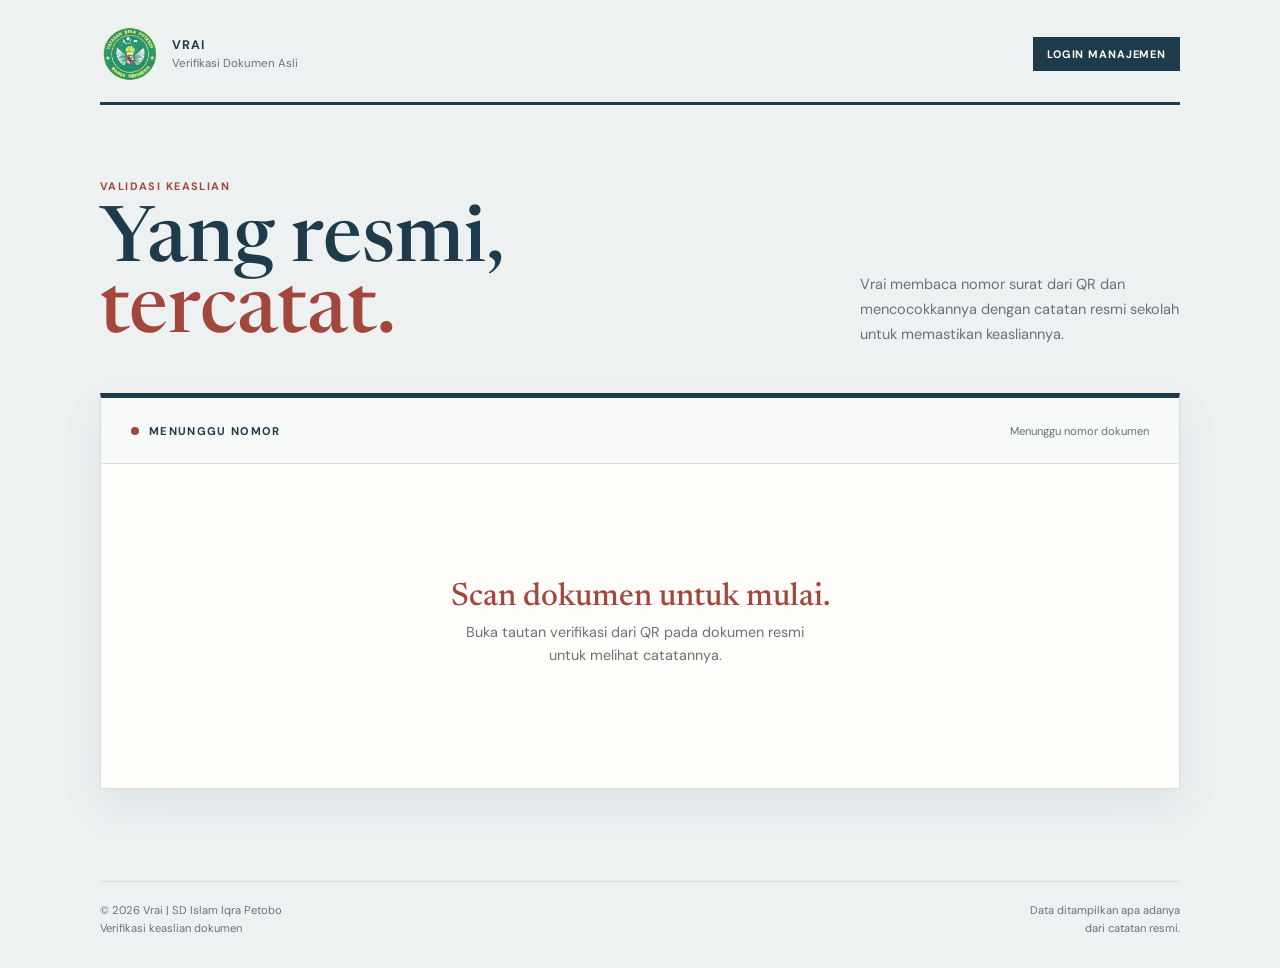
<file: index.html>
<!DOCTYPE html>
<html lang="id">
<head>
    <meta charset="UTF-8">
    <meta name="viewport" content="width=device-width, initial-scale=1.0">
    <meta name="theme-color" content="#f1ede3">
    <title>Vrai | Verifikasi Keaslian Dokumen</title>
    <link rel="icon" type="image/webp" href="assets/img/logo.webp">
    <link rel="preconnect" href="https://api.vrai.sdislamiqrapetobo.sch.id" crossorigin>
    <link rel="dns-prefetch" href="//api.vrai.sdislamiqrapetobo.sch.id">
    <link rel="preconnect" href="https://fonts.googleapis.com">
    <link rel="preconnect" href="https://fonts.gstatic.com" crossorigin>
    <link href="https://fonts.googleapis.com/css2?family=DM+Sans:wght@400;500;600;700&family=Newsreader:opsz,wght@6..72,500;6..72,600&display=swap" rel="stylesheet">
    <link rel="stylesheet" href="assets/css/verification.css">
</head>
<body>
<header class="site-header">
    <div class="brand">
        <img class="brand-mark" src="assets/img/logo.webp" alt="Logo SD Islam Iqra Petobo">
        <div class="brand-copy">
            <span class="brand-name">Vrai</span>
            <span class="brand-subtitle">Verifikasi Dokumen Asli</span>
        </div>
    </div>
    <a class="admin-login" href="/manage/">Login Manajemen</a>
</header>

<main class="main-shell">
    <section class="intro" aria-labelledby="page-title">
        <div>
            <p class="eyebrow">Validasi keaslian</p>
            <h1 id="page-title">Yang resmi,<br><em>tercatat.</em></h1>
        </div>
        <p class="intro-note">Vrai membaca nomor surat dari QR dan mencocokkannya dengan catatan resmi sekolah untuk memastikan keasliannya.</p>
    </section>

    <section class="verification-surface" aria-live="polite">
        <div class="surface-top">
            <div class="surface-label"><span class="surface-dot"></span><span id="surface-label">Pemeriksaan aktif</span></div>
            <span class="surface-id" id="surface-id">Menunggu nomor dokumen</span>
        </div>
        <div class="surface-body">
            <div id="loader" class="state">
                <div>
                    <div class="loader-ring" aria-hidden="true"></div>
                    <p class="state-title">Sebentar.</p>
                    <p class="state-copy">Kami sedang mencocokkan nomor dokumen dengan catatan resmi.</p>
                </div>
            </div>

            <div id="empty-state" class="state" data-tone="error" hidden>
                <div>
                    <p class="state-title">Nomor belum ada.</p>
                    <p class="state-copy">Nomor surat ini tidak ditemukan di dalam catatan resmi. Periksa kembali QR atau nomor dokumennya.</p>
                    <button class="retry-button" id="retry-button" type="button" hidden>Coba lagi</button>
                </div>
            </div>

            <div id="invalid-state" class="state" data-tone="error" hidden>
                <div>
                    <p class="state-title">Kode tidak cocok.</p>
                    <p class="state-copy">Identitas dokumen ditemukan, tetapi kode verifikasinya berbeda dari catatan resmi.</p>
                </div>
            </div>

            <article id="result" class="result" hidden>
                <div class="result-head">
                    <div>
                        <p class="result-kicker" id="result-kicker">Dokumen tercatat</p>
                        <h2 class="result-title" id="result-title">Dokumen terverifikasi</h2>
                    </div>
                    <div class="seal" aria-label="Dokumen valid">Tercatat<br>Resmi<br>Valid</div>
                </div>

                <dl class="details">
                    <div class="detail detail--wide">
                        <dt>Nomor surat</dt>
                        <dd id="document-number">-</dd>
                    </div>
                    <div class="detail">
                        <dt>Tanggal terbit</dt>
                        <dd id="document-date">-</dd>
                    </div>
                    <div class="detail">
                        <dt>Status</dt>
                        <dd id="document-status">Terverifikasi</dd>
                    </div>
                    <div class="detail detail--wide">
                        <dt>Perihal</dt>
                        <dd id="document-subject">-</dd>
                    </div>
                    <div class="detail">
                        <dt>Tujuan / penerima</dt>
                        <dd id="document-recipient">-</dd>
                    </div>
                    <div class="detail">
                        <dt>Penanggung jawab</dt>
                        <dd id="document-owner">-</dd>
                    </div>
                    <div class="detail detail--wide detail--code">
                        <dt>Kode verifikasi</dt>
                        <dd id="document-code">-</dd>
                    </div>
                </dl>

                <div class="verification-note">
                    <span aria-hidden="true">◆</span>
                    <div><strong id="verification-method">Fingerprint data</strong><span id="verification-message">Nomor ini cocok dengan catatan resmi sekolah.</span></div>
                </div>
            </article>
        </div>
    </section>
</main>

<footer class="site-footer">
    <p>&copy; 2026 Vrai | SD Islam Iqra Petobo<br>Verifikasi keaslian dokumen</p>
    <p class="footer-right">Data ditampilkan apa adanya<br>dari catatan resmi.</p>
</footer>

<script src="assets/js/verification.js?v=20260926" defer></script>
</body>
</html>
</file>
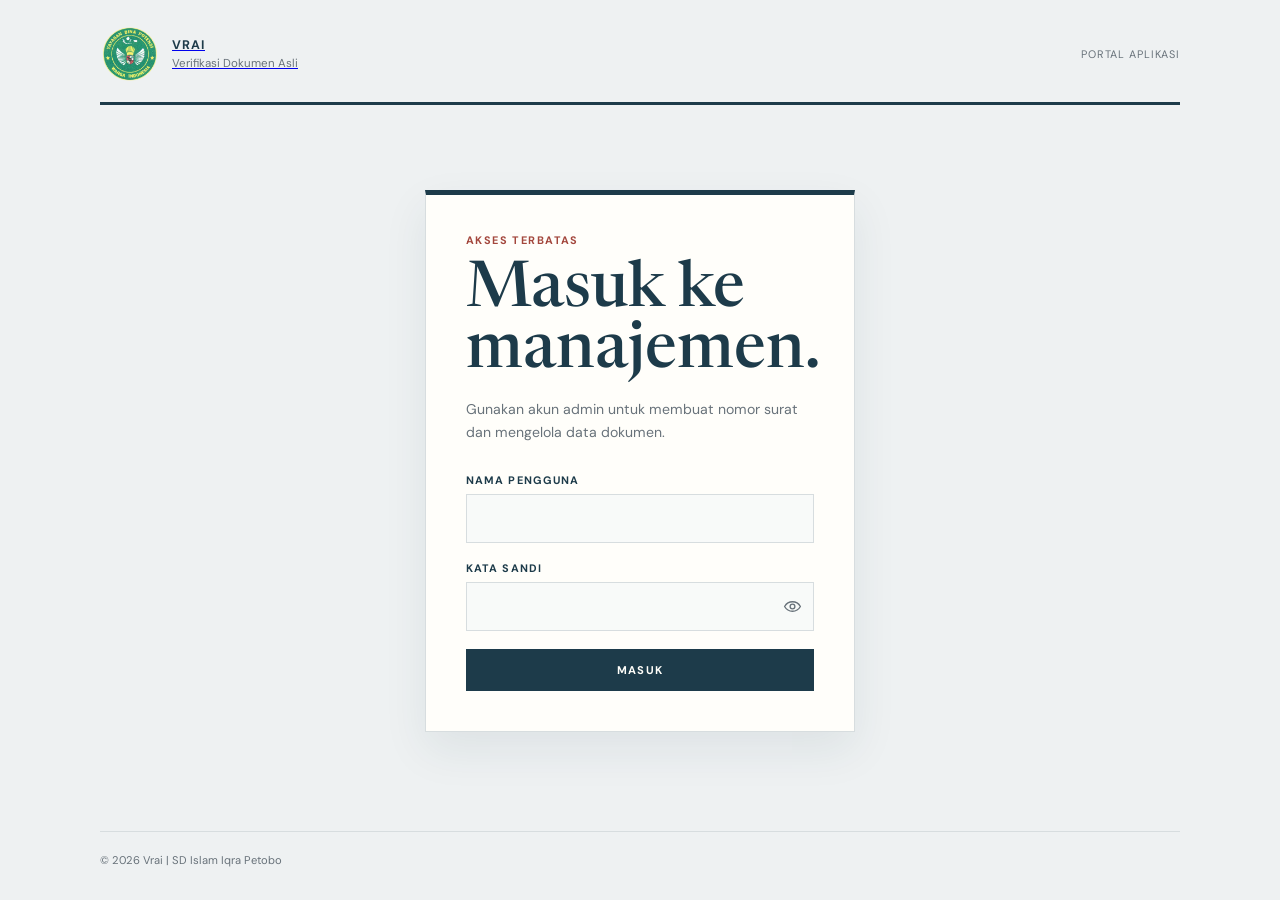
<file: manage/index.html>
<!DOCTYPE html>
<html lang="id">
<head>
    <meta charset="UTF-8">
    <meta name="viewport" content="width=device-width, initial-scale=1.0">
    <meta name="theme-color" content="#eef1f2">
    <title>Manajemen Vrai</title>
    <link rel="icon" type="image/webp" href="/assets/img/logo.webp">
    <link rel="preconnect" href="https://fonts.googleapis.com">
    <link rel="preconnect" href="https://fonts.gstatic.com" crossorigin>
    <link href="https://fonts.googleapis.com/css2?family=DM+Sans:wght@400;500;600;700&family=Newsreader:opsz,wght@6..72,500;6..72,600&display=swap" rel="stylesheet">
    <link rel="stylesheet" href="/assets/css/management.css?v=20260924">
</head>
<body>
<div class="page">
    <header class="site-header">
        <a class="brand" href="/" aria-label="Kembali ke Vrai">
            <img class="brand-mark" src="/assets/img/logo.webp" alt="Logo SD Islam Iqra Petobo">
            <span class="brand-copy">
                <span class="brand-name">Vrai</span>
                <span class="brand-subtitle">Verifikasi Dokumen Asli</span>
            </span>
        </a>
        <div class="header-actions">
            <a class="back-link" href="/">Portal aplikasi</a>
            <button class="text-button" id="logout-button" type="button" hidden>Keluar</button>
        </div>
    </header>

    <main>
        <section class="login-panel" id="login-view" aria-labelledby="login-title">
            <p class="eyebrow">Akses terbatas</p>
            <h1 id="login-title">Masuk ke manajemen.</h1>
            <p class="intro">Gunakan akun admin untuk membuat nomor surat dan mengelola data dokumen.</p>
            <form id="login-form">
                <div class="field">
                    <label for="username">Nama pengguna</label>
                    <input id="username" name="username" type="text" autocomplete="username" required>
                </div>
                <div class="field">
                    <label for="password">Kata sandi</label>
                    <div class="password-control">
                        <input id="password" name="password" type="password" autocomplete="current-password" required>
                        <button class="password-toggle" id="password-toggle" type="button" aria-label="Tampilkan kata sandi" aria-pressed="false">
                            <svg class="password-icon icon-eye" viewBox="0 0 24 24" aria-hidden="true">
                                <path d="M2 12s3.5-6 10-6 10 6 10 6-3.5 6-10 6S2 12 2 12Z"></path>
                                <circle cx="12" cy="12" r="3"></circle>
                                <path class="eye-slash" d="m3 3 18 18"></path>
                            </svg>
                        </button>
                    </div>
                </div>
                <p class="form-message" id="login-message" role="alert" hidden></p>
                <button class="submit-button" type="submit">Masuk</button>
            </form>
        </section>
        <section class="dashboard" id="dashboard-view" aria-labelledby="dashboard-title" hidden>
            <div class="dashboard-heading">
                <div>
                    <p class="eyebrow">Ruang kerja</p>
                    <h1 id="dashboard-title">Buat nomor surat.</h1>
                    <p class="intro">Isi data surat. Nomor urut, nomor surat, dan QR akan dibuat otomatis.</p>
                </div>
                <div class="session-label">Masuk sebagai <strong id="session-user"></strong></div>
            </div>
            <form class="letter-form" id="letter-form">
                <div class="form-grid">
                    <div class="field">
                        <label for="sheet">Jenis surat</label>
                        <select id="sheet" name="sheet" required></select>
                        <p class="field-hint">Pilih jenis surat yang akan dibuat.</p>
                        <button class="helper-button" id="sheet-helper-button" type="button">Bantu pilih jenis surat</button>
                    </div>
                    <div class="field">
                        <label for="date">Tanggal surat</label>
                        <input id="date" name="date" type="date" required>
                        <p class="field-hint">Pilih tanggal yang tercantum pada surat.</p>
                    </div>
                    <div class="field field-wide">
                        <label for="subject">Perihal</label>
                        <input id="subject" name="subject" type="text" maxlength="500" required>
                        <p class="field-hint">Tuliskan pokok atau tujuan utama surat.</p>
                    </div>
                    <div class="field">
                        <label for="destination">Tujuan surat</label>
                        <input id="destination" name="destination" type="text" maxlength="500" required>
                        <p class="field-hint">Isi nama penerima atau instansi tujuan surat.</p>
                    </div>
                    <div class="field">
                        <label for="person-in-charge">Penanggung jawab</label>
                        <input id="person-in-charge" name="personInCharge" type="text" maxlength="500" value="FITRIANI, S.Pd., M.Pd" required>
                        <p class="field-hint">Nama lengkap penanggung jawab surat.</p>
                    </div>
                    <div class="field field-wide">
                        <label for="notes">Keterangan</label>
                        <textarea id="notes" name="notes" rows="3" maxlength="500"></textarea>
                        <p class="field-hint">Tambahkan informasi lain jika diperlukan.</p>
                    </div>
                </div>
                <div class="form-footer">
                    <p class="form-message" id="letter-message" role="alert" hidden></p>
                    <button class="submit-button" type="submit">Buat nomor surat</button>
                </div>
            </form>
            <section class="result-panel" id="result-panel" aria-live="polite" tabindex="-1" hidden>
                <div>
                    <p class="eyebrow">Berhasil dibuat</p>
                    <h2 id="result-number"></h2>
                    <p class="result-meta" id="result-sheet"></p>
                </div>
                <div class="result-actions">
                    <img id="result-qr" alt="QR code nomor surat">
                    <div class="copy-fields">
                        <label for="result-url">Tautan verifikasi</label>
                        <div class="copy-row"><input id="result-url" type="text" readonly><button class="copy-button" type="button" data-copy="result-url">Salin</button></div>
                        <button class="copy-number" type="button" data-copy="result-number">Salin nomor surat</button>
                    </div>
                </div>
            </section>
        </section>
    </main>

    <div class="helper-dialog" id="sheet-helper" role="dialog" aria-modal="true" aria-labelledby="sheet-helper-title" hidden>
        <div class="helper-dialog-panel">
            <div class="helper-dialog-header">
                <div>
                    <p class="eyebrow">Panduan singkat</p>
                    <h2 id="sheet-helper-title">Jenis surat untuk kebutuhan Anda.</h2>
                </div>
                <button class="helper-close" id="sheet-helper-close" type="button" aria-label="Tutup bantuan">&times;</button>
            </div>
            <p class="helper-intro">Pilih kegunaan yang paling sesuai. Jenis surat akan terisi otomatis pada formulir.</p>
            <div class="helper-options" id="sheet-helper-options"></div>
        </div>
    </div>

    <footer class="site-footer">
        <p>&copy; 2026 Vrai | SD Islam Iqra Petobo</p>
    </footer>
</div>
<script src="/assets/js/management.js?v=20260924" defer></script>
</body>
</html>
</file>
<file: assets/css/verification.css>
:root {
            --ink: #202a31;
            --muted: #68727a;
            --paper: #fffefa;
            --canvas: #eef1f2;
            --line: #d7dddf;
            --navy: #1d3b4a;
            --navy-dark: #132d39;
            --red: #a3473d;
            --green: #296052;
            --shadow: 0 18px 42px rgba(29, 59, 74, .08);
        }

        * { box-sizing: border-box; }

        body {
            min-width: 320px;
            margin: 0;
            color: var(--ink);
            background: var(--canvas);
            font-family: "DM Sans", sans-serif;
        }

        .site-header,
        .main-shell,
        .site-footer { width: min(1080px, calc(100% - 64px)); margin-inline: auto; }

        .site-header {
            display: flex;
            align-items: center;
            justify-content: space-between;
            padding: 24px 0 18px;
            border-bottom: 3px solid var(--navy);
        }

        .brand { display: flex; align-items: center; gap: 12px; }
        .brand-mark { width: 60px; height: 60px; object-fit: contain; }
        .brand-copy { display: grid; gap: 3px; }
        .brand-name { color: var(--navy); font-size: .78rem; font-weight: 700; letter-spacing: .08em; text-transform: uppercase; }
        .brand-subtitle { color: var(--muted); font-size: .72rem; }
        .admin-login { padding: 10px 14px; color: var(--paper); background: var(--navy); font-size: .68rem; font-weight: 700; letter-spacing: .08em; text-decoration: none; text-transform: uppercase; transition: background-color 160ms ease, transform 160ms ease; }
        .admin-login:hover { background: var(--navy-dark); transform: translateY(-1px); }
        .admin-login:focus-visible { outline: 2px solid var(--red); outline-offset: 3px; }

        .main-shell { padding: 74px 0 92px; }
        .intro { display: grid; grid-template-columns: minmax(0, 1fr) minmax(250px, .66fr); align-items: end; gap: 90px; margin-bottom: 44px; }
        .eyebrow { margin: 0 0 15px; color: var(--red); font-size: .68rem; font-weight: 700; letter-spacing: .13em; text-transform: uppercase; }
        h1 { max-width: 600px; margin: 0; color: var(--navy); font-family: Newsreader, Georgia, serif; font-size: clamp(3.25rem, 6vw, 5.5rem); font-weight: 500; line-height: .92; }
        h1 em { color: var(--red); font-style: normal; }
        .intro-note { max-width: 320px; margin: 0 0 2px auto; color: var(--muted); font-size: .91rem; line-height: 1.7; }

        .verification-surface { overflow: hidden; background: var(--paper); border: 1px solid var(--line); border-top: 5px solid var(--navy); box-shadow: var(--shadow); }
        .surface-top { display: flex; align-items: center; justify-content: space-between; min-height: 66px; padding: 16px 30px; border-bottom: 1px solid var(--line); background: #f8faf9; }
        .surface-label { display: flex; align-items: center; gap: 10px; color: var(--navy); font-size: .7rem; font-weight: 700; letter-spacing: .12em; text-transform: uppercase; }
        .surface-dot { width: 8px; height: 8px; background: var(--red); border-radius: 50%; }
        .surface-id { max-width: 46%; overflow: hidden; color: var(--muted); font-size: .7rem; text-overflow: ellipsis; white-space: nowrap; }
        .surface-body { padding: 40px 46px 44px; }

        .state { display: grid; place-items: center; min-height: 240px; text-align: center; }
        .state > div { width: min(100%, 380px); margin-inline: auto; }
        .state[hidden], .result[hidden] { display: none; }
        .loader-ring { width: 30px; height: 30px; margin: 0 auto 18px; border: 2px solid var(--line); border-top-color: var(--red); border-radius: 50%; animation: spin 850ms linear infinite; }
        .state-title { margin: 0 0 8px; color: var(--navy); font-family: Newsreader, Georgia, serif; font-size: 2rem; font-weight: 500; }
        .state-copy { max-width: 370px; margin: 0; color: var(--muted); font-size: .9rem; line-height: 1.6; }
        .retry-button { margin-top: 20px; padding: 11px 16px; color: var(--paper); background: var(--navy); border: 0; cursor: pointer; font: inherit; font-size: .68rem; font-weight: 700; letter-spacing: .08em; text-transform: uppercase; }
        .retry-button:hover { background: var(--navy-dark); }
        .retry-button:disabled { cursor: wait; opacity: .65; }
        .state[data-tone="error"] .state-title { color: var(--red); }
        @keyframes spin { to { transform: rotate(360deg); } }

        .result-head { display: flex; align-items: flex-start; justify-content: space-between; gap: 24px; padding-bottom: 29px; border-bottom: 1px solid var(--line); }
        .result-kicker { margin: 0 0 9px; color: var(--red); font-size: .67rem; font-weight: 700; letter-spacing: .13em; text-transform: uppercase; }
        .result-title { margin: 0; color: var(--navy); font-family: Newsreader, Georgia, serif; font-size: clamp(2rem, 4vw, 3rem); font-weight: 500; line-height: 1; }
        .seal { display: grid; flex: 0 0 auto; place-items: center; width: 86px; height: 86px; padding: 12px; color: var(--green); border: 1px solid var(--green); border-radius: 50%; outline: 1px solid rgba(41, 96, 82, .25); outline-offset: -6px; font-size: .57rem; font-weight: 700; letter-spacing: .1em; line-height: 1.3; text-align: center; text-transform: uppercase; transform: rotate(7deg); }
        .details { display: grid; grid-template-columns: repeat(2, minmax(0, 1fr)); column-gap: 50px; margin: 0; }
        .detail { padding: 18px 0 15px; border-bottom: 1px solid var(--line); }
        .detail dt { margin-bottom: 6px; color: var(--muted); font-size: .65rem; font-weight: 700; letter-spacing: .12em; text-transform: uppercase; }
        .detail dd { margin: 0; font-size: .97rem; line-height: 1.45; overflow-wrap: anywhere; }
        .detail--wide { grid-column: 1 / -1; }
        .detail--code dd { color: var(--green); font-size: .76rem; font-weight: 700; letter-spacing: .06em; word-break: break-all; }
        .verification-note { display: flex; gap: 12px; margin-top: 26px; padding: 14px 15px; color: var(--navy-dark); border-left: 3px solid var(--green); background: #edf4f1; font-size: .77rem; line-height: 1.5; }
        .verification-note strong { display: block; margin-bottom: 2px; color: var(--green); font-size: .7rem; letter-spacing: .06em; text-transform: uppercase; }

        .site-footer { display: flex; justify-content: space-between; gap: 24px; padding: 20px 0 30px; border-top: 1px solid var(--line); color: var(--muted); font-size: .7rem; line-height: 1.6; }
        .site-footer p { margin: 0; }
        .footer-right { text-align: right; }

        @media (max-width: 760px) {
            .site-header, .main-shell, .site-footer { width: min(100% - 32px, 600px); }
            .site-header { padding-top: 18px; }
            .admin-login { padding: 9px 11px; font-size: .61rem; }
            .main-shell { padding: 52px 0 60px; }
            .intro { display: block; margin-bottom: 34px; }
            .intro-note { margin: 24px 0 0; }
            h1 { font-size: clamp(3.2rem, 17vw, 5rem); }
            .surface-top { align-items: flex-start; flex-direction: column; gap: 9px; padding: 15px 20px; }
            .surface-id { max-width: 100%; }
            .surface-body { padding: 28px 20px 31px; }
            .result-head { gap: 14px; }
            .seal { width: 75px; height: 75px; font-size: .5rem; }
            .details { display: block; }
            .site-footer { display: block; }
            .footer-right { margin-top: 12px; text-align: left; }
        }

        @media (prefers-reduced-motion: reduce) {
            *, *::before, *::after { scroll-behavior: auto !important; animation-duration: .01ms !important; animation-iteration-count: 1 !important; }
        }
</file>
<file: assets/css/management.css>
:root {
    --ink: #202a31;
    --muted: #68727a;
    --paper: #fffefa;
    --canvas: #eef1f2;
    --line: #d7dddf;
    --navy: #1d3b4a;
    --navy-dark: #132d39;
    --red: #a3473d;
}

* { box-sizing: border-box; }
body { min-width: 320px; min-height: 100vh; margin: 0; color: var(--ink); background: var(--canvas); font-family: "DM Sans", sans-serif; }
.page { width: min(1080px, calc(100% - 64px)); min-height: 100vh; margin: 0 auto; display: grid; grid-template-rows: auto 1fr auto; }
.site-header { display: flex; align-items: center; justify-content: space-between; padding: 24px 0 18px; border-bottom: 3px solid var(--navy); }
.brand { display: flex; align-items: center; gap: 12px; }
.brand-mark { width: 60px; height: 60px; object-fit: contain; }
.brand-copy { display: grid; gap: 3px; }
.brand-name { color: var(--navy); font-size: .78rem; font-weight: 700; letter-spacing: .08em; text-transform: uppercase; }
.brand-subtitle { color: var(--muted); font-size: .72rem; }
.back-link { color: var(--muted); font-size: .68rem; letter-spacing: .08em; text-decoration: none; text-transform: uppercase; }
.back-link:hover { color: var(--navy); }
.header-actions { display: flex; align-items: center; gap: 20px; }
.text-button, .copy-number { padding: 0; color: var(--red); background: transparent; border: 0; cursor: pointer; font: inherit; font-size: .68rem; font-weight: 700; letter-spacing: .08em; text-transform: uppercase; }
.text-button:hover, .copy-number:hover { color: var(--navy); }
main { display: grid; place-items: center; padding: 58px 0 72px; }
.login-panel, .dashboard { width: min(100%, 900px); padding: 38px 40px 40px; background: var(--paper); border: 1px solid var(--line); border-top: 5px solid var(--navy); box-shadow: 0 18px 42px rgba(29, 59, 74, .08); }
.login-panel { width: min(100%, 430px); }
.eyebrow { margin: 0 0 14px; color: var(--red); font-size: .68rem; font-weight: 700; letter-spacing: .13em; text-transform: uppercase; }
h1 { margin: 0; color: var(--navy); font-family: Newsreader, Georgia, serif; font-size: clamp(2.6rem, 7vw, 4rem); font-weight: 500; line-height: .95; }
.intro { margin: 16px 0 30px; color: var(--muted); font-size: .88rem; line-height: 1.6; }
.field { display: grid; gap: 7px; margin-bottom: 18px; }
label { color: var(--navy); font-size: .68rem; font-weight: 700; letter-spacing: .1em; text-transform: uppercase; }
.field-hint { margin: -1px 0 0; color: var(--muted); font-size: .7rem; line-height: 1.45; }
input { width: 100%; padding: 13px 14px; color: var(--ink); background: #f8faf9; border: 1px solid var(--line); border-radius: 0; font: inherit; outline: none; }
input:focus { border-color: var(--navy); box-shadow: 0 0 0 3px rgba(29, 59, 74, .12); }
.password-control { position: relative; }
.password-control input { padding-right: 48px; }
.password-toggle { position: absolute; top: 1px; right: 1px; display: grid; width: 42px; height: calc(100% - 2px); place-items: center; color: var(--muted); background: transparent; border: 0; cursor: pointer; }
.password-icon { display: block; width: 19px; height: 19px; fill: none; stroke: currentColor; stroke-linecap: round; stroke-linejoin: round; stroke-width: 1.7; }
.eye-slash { display: none; }
.password-toggle.is-visible .eye-slash { display: block; }
.password-toggle:hover { color: var(--navy); }
.password-toggle:focus-visible { outline: 2px solid var(--red); outline-offset: -3px; }
select, textarea { width: 100%; padding: 13px 14px; color: var(--ink); background: #f8faf9; border: 1px solid var(--line); border-radius: 0; font: inherit; outline: none; }
select:focus, textarea:focus { border-color: var(--navy); box-shadow: 0 0 0 3px rgba(29, 59, 74, .12); }
.form-message { margin: 14px 0 0; color: var(--red); font-size: .78rem; line-height: 1.5; }
.helper-button { justify-self: start; padding: 0; color: var(--red); background: transparent; border: 0; cursor: pointer; font: inherit; font-size: .68rem; font-weight: 700; letter-spacing: .06em; text-transform: uppercase; }
.helper-button:hover { color: var(--navy); }
.helper-dialog { position: fixed; z-index: 10; inset: 0; display: grid; place-items: center; padding: 20px; background: rgba(29, 59, 74, .44); }
.helper-dialog[hidden] { display: none; }
.helper-dialog-panel { width: min(100%, 680px); max-height: min(760px, calc(100vh - 40px)); overflow: auto; padding: 30px; background: var(--paper); border-top: 5px solid var(--navy); box-shadow: 0 24px 60px rgba(29, 59, 74, .2); }
.helper-dialog-header { display: flex; align-items: flex-start; justify-content: space-between; gap: 24px; }
.helper-dialog-header h2 { max-width: 480px; margin: 0; color: var(--navy); font-family: Newsreader, Georgia, serif; font-size: clamp(1.8rem, 4vw, 2.7rem); font-weight: 500; line-height: 1; }
.helper-close { width: 32px; height: 32px; color: var(--navy); background: transparent; border: 1px solid var(--line); cursor: pointer; font-size: 1.4rem; line-height: 1; }
.helper-close:hover { color: var(--red); border-color: var(--red); }
.helper-intro { margin: 14px 0 22px; color: var(--muted); font-size: .82rem; line-height: 1.6; }
.helper-options { display: grid; grid-template-columns: repeat(2, minmax(0, 1fr)); gap: 10px; }
.helper-option { display: grid; grid-template-rows: auto 1fr; gap: 7px; width: 100%; min-height: 96px; padding: 14px; color: var(--ink); background: #f8faf9; border: 1px solid var(--line); cursor: pointer; font: inherit; text-align: left; appearance: none; }
.helper-option:hover, .helper-option:focus-visible { border-color: var(--navy); box-shadow: 0 0 0 3px rgba(29, 59, 74, .1); }
.helper-option strong, .helper-option span { display: block; }
.helper-option strong { color: var(--navy); font-size: .76rem; letter-spacing: .04em; line-height: 1.25; text-transform: uppercase; }
.helper-option span { color: var(--muted); font-size: .75rem; line-height: 1.45; }
.dashboard { align-self: start; }
.dashboard-heading { display: flex; align-items: end; justify-content: space-between; gap: 30px; margin-bottom: 30px; }
.dashboard-heading .intro { max-width: 480px; margin-bottom: 0; }
.session-label { color: var(--muted); font-size: .72rem; white-space: nowrap; }
.session-label strong { color: var(--navy); }
.letter-form { padding-top: 28px; border-top: 1px solid var(--line); }
.form-grid { display: grid; grid-template-columns: repeat(2, minmax(0, 1fr)); gap: 0 24px; }
.field-wide { grid-column: 1 / -1; }
.form-footer { display: flex; align-items: center; justify-content: space-between; gap: 20px; margin-top: 6px; }
.form-footer .form-message { margin: 0; }
.form-footer .submit-button { width: auto; }
.result-panel { display: grid; gap: 28px; margin-top: 34px; padding: 28px; background: #edf4f1; border-left: 4px solid var(--green, #296052); }
.result-panel h2 { margin: 0; color: var(--navy); font-family: Newsreader, Georgia, serif; font-size: clamp(1.7rem, 4vw, 2.7rem); font-weight: 500; overflow-wrap: anywhere; }
.result-meta { margin: 8px 0 0; color: var(--muted); font-size: .78rem; }
.result-actions { display: flex; align-items: center; gap: 24px; }
#result-qr { width: 132px; height: 132px; padding: 8px; background: white; }
.copy-fields { flex: 1; min-width: 0; }
.copy-fields label { display: block; margin-bottom: 7px; }
.copy-row { display: flex; gap: 8px; }
.copy-row input { min-width: 0; }
.copy-button { padding: 0 15px; color: var(--paper); background: var(--navy); border: 0; cursor: pointer; font: inherit; font-size: .68rem; font-weight: 700; text-transform: uppercase; }
.copy-button:hover { background: var(--navy-dark); }
.copy-number { display: block; margin-top: 14px; }
.form-options { display: flex; align-items: center; justify-content: space-between; gap: 16px; margin: 4px 0 26px; color: var(--muted); font-size: .76rem; }
.remember { display: flex; align-items: center; gap: 8px; }
.remember input { width: 15px; height: 15px; accent-color: var(--navy); }
.submit-button { width: 100%; padding: 14px 18px; color: var(--paper); background: var(--navy); border: 0; border-radius: 0; cursor: pointer; font: inherit; font-size: .7rem; font-weight: 700; letter-spacing: .1em; text-transform: uppercase; transition: background-color 160ms ease, transform 160ms ease; }
.submit-button:hover { background: var(--navy-dark); transform: translateY(-1px); }
.submit-button:focus-visible { outline: 2px solid var(--red); outline-offset: 3px; }
.site-footer { padding: 20px 0 30px; border-top: 1px solid var(--line); color: var(--muted); font-size: .7rem; line-height: 1.6; }
.site-footer p { margin: 0; }
@media (max-width: 760px) {
    .page { width: min(100% - 32px, 600px); }
    .site-header { padding-top: 18px; }
    .back-link, .text-button { font-size: .6rem; }
    main { padding: 40px 0 52px; }
    .login-panel, .dashboard { padding: 30px 24px 28px; }
    .dashboard-heading { display: block; }
    .session-label { margin-top: 20px; }
    .form-grid { display: block; }
    .form-footer, .result-actions { display: block; }
    .helper-options { grid-template-columns: 1fr; }
    .helper-dialog-panel { padding: 24px; }
    .form-footer .submit-button { width: 100%; margin-top: 12px; }
    #result-qr { display: block; margin-bottom: 20px; }
    .copy-row { display: grid; grid-template-columns: 1fr auto; }
}
</file>
